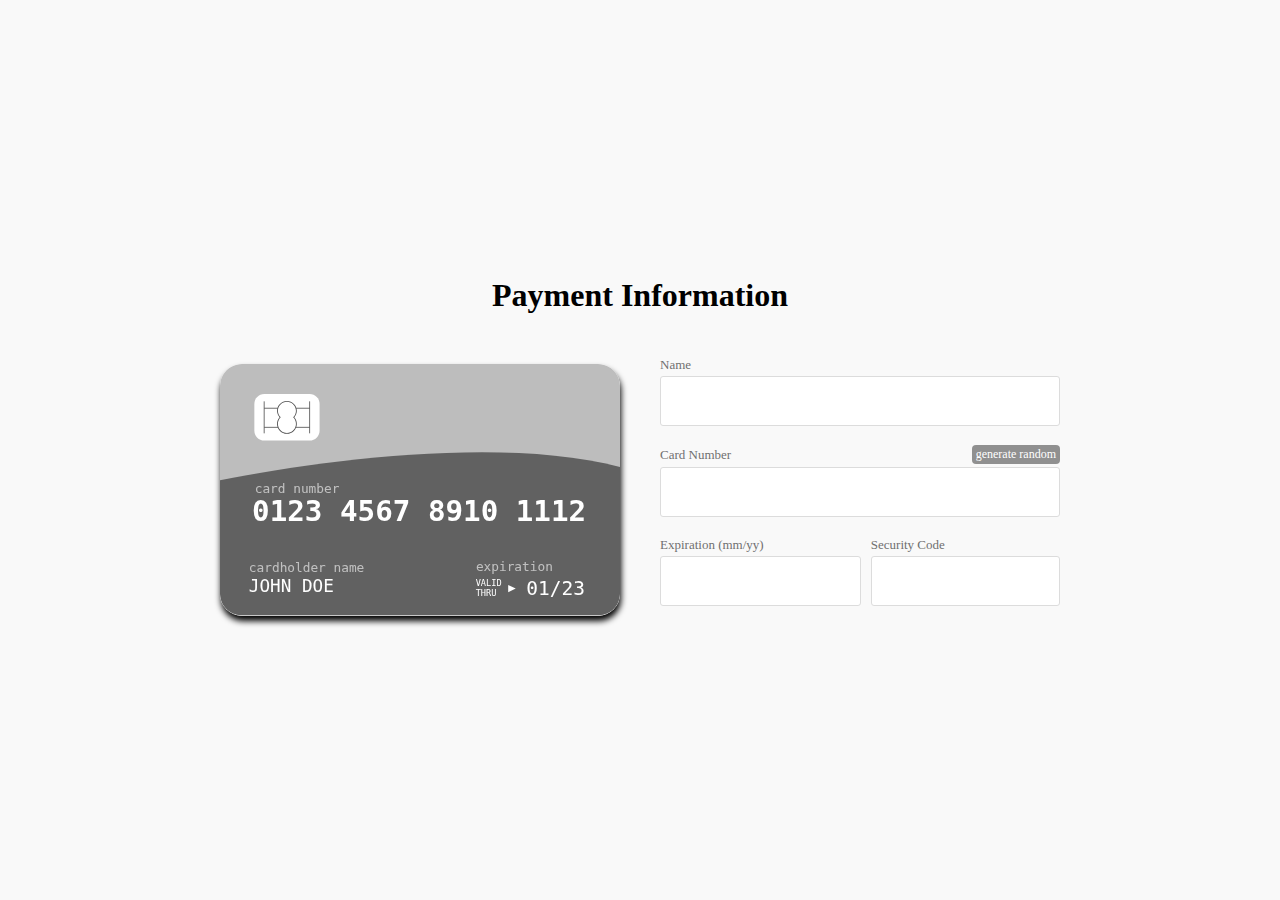
<file: payment.html>
<!DOCTYPE html>
<html lang="en">
<head>
    <meta charset="UTF-8">
    <meta http-equiv="X-UA-Compatible" content="IE=edge">
    <meta name="viewport" content="width=device-width, initial-scale=1.0">
    <title>Fee Payment</title>
    <link rel="stylesheet" href="css/payment.css">
    <script src="js/payment.js"></script>
</head>
<body>
    <div class="payment-title">
        <h1>Payment Information</h1>
        </div>
        
        <div class="container preload">
        <div class="creditcard">
            <div class="front">
                <div id="ccsingle"></div>
                <svg version="1.1" id="cardfront" xmlns="http://www.w3.org/2000/svg" xmlns:xlink="http://www.w3.org/1999/xlink"
                    x="0px" y="0px" viewBox="0 0 750 471" style="enable-background:new 0 0 750 471;" xml:space="preserve">
                    <g id="Front">
                        <g id="CardBackground">
                            <g id="Page-1_1_">
                                <g id="amex_1_">
                                    <path id="Rectangle-1_1_" class="lightcolor grey" d="M40,0h670c22.1,0,40,17.9,40,40v391c0,22.1-17.9,40-40,40H40c-22.1,0-40-17.9-40-40V40
                            C0,17.9,17.9,0,40,0z" />
                                </g>
                            </g>
                            <path class="darkcolor greydark" d="M750,431V193.2c-217.6-57.5-556.4-13.5-750,24.9V431c0,22.1,17.9,40,40,40h670C732.1,471,750,453.1,750,431z" />
                        </g>
                        <text transform="matrix(1 0 0 1 60.106 295.0121)" id="svgnumber" class="st2 st3 st4">0123 4567 8910 1112</text>
                        <text transform="matrix(1 0 0 1 54.1064 428.1723)" id="svgname" class="st2 st5 st6">JOHN DOE</text>
                        <text transform="matrix(1 0 0 1 54.1074 389.8793)" class="st7 st5 st8">cardholder name</text>
                        <text transform="matrix(1 0 0 1 479.7754 388.8793)" class="st7 st5 st8">expiration</text>
                        <text transform="matrix(1 0 0 1 65.1054 241.5)" class="st7 st5 st8">card number</text>
                        <g>
                            <text transform="matrix(1 0 0 1 574.4219 433.8095)" id="svgexpire" class="st2 st5 st9">01/23</text>
                            <text transform="matrix(1 0 0 1 479.3848 417.0097)" class="st2 st10 st11">VALID</text>
                            <text transform="matrix(1 0 0 1 479.3848 435.6762)" class="st2 st10 st11">THRU</text>
                            <polygon class="st2" points="554.5,421 540.4,414.2 540.4,427.9 		" />
                        </g>
                        <g id="cchip">
                            <g>
                                <path class="st2" d="M168.1,143.6H82.9c-10.2,0-18.5-8.3-18.5-18.5V74.9c0-10.2,8.3-18.5,18.5-18.5h85.3
                        c10.2,0,18.5,8.3,18.5,18.5v50.2C186.6,135.3,178.3,143.6,168.1,143.6z" />
                            </g>
                            <g>
                                <g>
                                    <rect x="82" y="70" class="st12" width="1.5" height="60" />
                                </g>
                                <g>
                                    <rect x="167.4" y="70" class="st12" width="1.5" height="60" />
                                </g>
                                <g>
                                    <path class="st12" d="M125.5,130.8c-10.2,0-18.5-8.3-18.5-18.5c0-4.6,1.7-8.9,4.7-12.3c-3-3.4-4.7-7.7-4.7-12.3
                            c0-10.2,8.3-18.5,18.5-18.5s18.5,8.3,18.5,18.5c0,4.6-1.7,8.9-4.7,12.3c3,3.4,4.7,7.7,4.7,12.3
                            C143.9,122.5,135.7,130.8,125.5,130.8z M125.5,70.8c-9.3,0-16.9,7.6-16.9,16.9c0,4.4,1.7,8.6,4.8,11.8l0.5,0.5l-0.5,0.5
                            c-3.1,3.2-4.8,7.4-4.8,11.8c0,9.3,7.6,16.9,16.9,16.9s16.9-7.6,16.9-16.9c0-4.4-1.7-8.6-4.8-11.8l-0.5-0.5l0.5-0.5
                            c3.1-3.2,4.8-7.4,4.8-11.8C142.4,78.4,134.8,70.8,125.5,70.8z" />
                                </g>
                                <g>
                                    <rect x="82.8" y="82.1" class="st12" width="25.8" height="1.5" />
                                </g>
                                <g>
                                    <rect x="82.8" y="117.9" class="st12" width="26.1" height="1.5" />
                                </g>
                                <g>
                                    <rect x="142.4" y="82.1" class="st12" width="25.8" height="1.5" />
                                </g>
                                <g>
                                    <rect x="142" y="117.9" class="st12" width="26.2" height="1.5" />
                                </g>
                            </g>
                        </g>
                    </g>
                    <g id="Back">
                    </g>
                </svg>
            </div>
            <div class="back">
                <svg version="1.1" id="cardback" xmlns="http://www.w3.org/2000/svg" xmlns:xlink="http://www.w3.org/1999/xlink"
                    x="0px" y="0px" viewBox="0 0 750 471" style="enable-background:new 0 0 750 471;" xml:space="preserve">
                    <g id="Front">
                        <line class="st0" x1="35.3" y1="10.4" x2="36.7" y2="11" />
                    </g>
                    <g id="Back">
                        <g id="Page-1_2_">
                            <g id="amex_2_">
                                <path id="Rectangle-1_2_" class="darkcolor greydark" d="M40,0h670c22.1,0,40,17.9,40,40v391c0,22.1-17.9,40-40,40H40c-22.1,0-40-17.9-40-40V40
                        C0,17.9,17.9,0,40,0z" />
                            </g>
                        </g>
                        <rect y="61.6" class="st2" width="750" height="78" />
                        <g>
                            <path class="st3" d="M701.1,249.1H48.9c-3.3,0-6-2.7-6-6v-52.5c0-3.3,2.7-6,6-6h652.1c3.3,0,6,2.7,6,6v52.5
                    C707.1,246.4,704.4,249.1,701.1,249.1z" />
                            <rect x="42.9" y="198.6" class="st4" width="664.1" height="10.5" />
                            <rect x="42.9" y="224.5" class="st4" width="664.1" height="10.5" />
                            <path class="st5" d="M701.1,184.6H618h-8h-10v64.5h10h8h83.1c3.3,0,6-2.7,6-6v-52.5C707.1,187.3,704.4,184.6,701.1,184.6z" />
                        </g>
                        <text transform="matrix(1 0 0 1 621.999 227.2734)" id="svgsecurity" class="st6 st7">985</text>
                        <g class="st8">
                            <text transform="matrix(1 0 0 1 518.083 280.0879)" class="st9 st6 st10">security code</text>
                        </g>
                        <rect x="58.1" y="378.6" class="st11" width="375.5" height="13.5" />
                        <rect x="58.1" y="405.6" class="st11" width="421.7" height="13.5" />
                        <text transform="matrix(1 0 0 1 59.5073 228.6099)" id="svgnameback" class="st12 st13">John Doe</text>
                    </g>
                </svg>
            </div>
        </div>
        </div>
        <div class="form-container">
        <div class="field-container">
            <label for="name">Name</label>
            <input id="name" maxlength="20" type="text">
        </div>
        <div class="field-container">
            <label for="cardnumber">Card Number</label><span id="generatecard">generate random</span>
            <input id="cardnumber" type="text" pattern="[0-9]*" inputmode="numeric">
            <svg id="ccicon" class="ccicon" width="750" height="471" viewBox="0 0 750 471" version="1.1" xmlns="http://www.w3.org/2000/svg"
                xmlns:xlink="http://www.w3.org/1999/xlink">
        
            </svg>
        </div>
        <div class="field-container">
            <label for="expirationdate">Expiration (mm/yy)</label>
            <input id="expirationdate" type="text" pattern="[0-9]*" inputmode="numeric">
        </div>
        <div class="field-container">
            <label for="securitycode">Security Code</label>
            <input id="securitycode" type="text" pattern="[0-9]*" inputmode="numeric">
        </div>
        </div>
        <script src="js/payment.js"></script>
</body>

</html>
</file>
<file: css/payment.css>
body {
    margin: 0;
    padding: 0;
    background-color: #f9f9f9;
    display: -webkit-box;
    display: -ms-flexbox;
    display: flex;
    -ms-flex-line-pack: center;
        align-content: center;
    -webkit-box-align: center;
        -ms-flex-align: center;
            align-items: center;
    -webkit-box-pack: center;
        -ms-flex-pack: center;
            justify-content: center;
    min-height: 100vh;
    -ms-flex-wrap: wrap;
        flex-wrap: wrap;
    font-family: 'Raleway';
}

.payment-title {
    width: 100%;
    text-align: center;
}

.form-container .field-container:first-of-type {
    grid-area: name;
}

.form-container .field-container:nth-of-type(2) {
    grid-area: number;
}

.form-container .field-container:nth-of-type(3) {
    grid-area: expiration;
}

.form-container .field-container:nth-of-type(4) {
    grid-area: security;
}

.field-container input {
    -webkit-box-sizing: border-box;
    box-sizing: border-box;
}

.field-container {
    position: relative;
}

.form-container {
    display: grid;
    grid-column-gap: 10px;
    grid-template-columns: auto auto;
    grid-template-rows: 90px 90px 90px;
    grid-template-areas: "name name""number number""expiration security";
    max-width: 400px;
    padding: 20px;
    color: #707070;
}

label {
    padding-bottom: 5px;
    font-size: 13px;
}

input {
    margin-top: 3px;
    padding: 15px;
    font-size: 16px;
    width: 100%;
    border-radius: 3px;
    border: 1px solid #dcdcdc;
}

.ccicon {
    height: 38px;
    position: absolute;
    right: 6px;
    top: calc(50% - 17px);
    width: 60px;
}

/* CREDIT CARD IMAGE STYLING */
.preload * {
    -webkit-transition: none !important;
    -moz-transition: none !important;
    -ms-transition: none !important;
    -o-transition: none !important;
}

.container {
    width: 100%;
    max-width: 400px;
    max-height: 251px;
    height: 54vw;
    padding: 20px;
}

#ccsingle {
    position: absolute;
    right: 15px;
    top: 20px;
}

#ccsingle svg {
    width: 100px;
    max-height: 60px;
}

.creditcard svg#cardfront,
.creditcard svg#cardback {
    width: 100%;
    -webkit-box-shadow: 1px 5px 6px 0px black;
    box-shadow: 1px 5px 6px 0px black;
    border-radius: 22px;
}

#generatecard{
    cursor: pointer;
    float: right;
    font-size: 12px;
    color: #fff;
    padding: 2px 4px;
    background-color: #909090;
    border-radius: 4px;
    cursor: pointer;
    float:right;
}

/* CHANGEABLE CARD ELEMENTS */
.creditcard .lightcolor,
.creditcard .darkcolor {
    -webkit-transition: fill .5s;
    transition: fill .5s;
}

.creditcard .lightblue {
    fill: #03A9F4;
}

.creditcard .lightbluedark {
    fill: #0288D1;
}

.creditcard .red {
    fill: #ef5350;
}

.creditcard .reddark {
    fill: #d32f2f;
}

.creditcard .purple {
    fill: #ab47bc;
}

.creditcard .purpledark {
    fill: #7b1fa2;
}

.creditcard .cyan {
    fill: #26c6da;
}

.creditcard .cyandark {
    fill: #0097a7;
}

.creditcard .green {
    fill: #66bb6a;
}

.creditcard .greendark {
    fill: #388e3c;
}

.creditcard .lime {
    fill: #d4e157;
}

.creditcard .limedark {
    fill: #afb42b;
}

.creditcard .yellow {
    fill: #ffeb3b;
}

.creditcard .yellowdark {
    fill: #f9a825;
}

.creditcard .orange {
    fill: #ff9800;
}

.creditcard .orangedark {
    fill: #ef6c00;
}

.creditcard .grey {
    fill: #bdbdbd;
}

.creditcard .greydark {
    fill: #616161;
}

/* FRONT OF CARD */
#svgname {
    text-transform: uppercase;
}

#cardfront .st2 {
    fill: #FFFFFF;
}

#cardfront .st3 {
    font-family: 'Source Code Pro', monospace;
    font-weight: 600;
}

#cardfront .st4 {
    font-size: 54.7817px;
}

#cardfront .st5 {
    font-family: 'Source Code Pro', monospace;
    font-weight: 400;
}

#cardfront .st6 {
    font-size: 33.1112px;
}

#cardfront .st7 {
    opacity: 0.6;
    fill: #FFFFFF;
}

#cardfront .st8 {
    font-size: 24px;
}

#cardfront .st9 {
    font-size: 36.5498px;
}

#cardfront .st10 {
    font-family: 'Source Code Pro', monospace;
    font-weight: 300;
}

#cardfront .st11 {
    font-size: 16.1716px;
}

#cardfront .st12 {
    fill: #4C4C4C;
}

/* BACK OF CARD */
#cardback .st0 {
    fill: none;
    stroke: #0F0F0F;
    stroke-miterlimit: 10;
}

#cardback .st2 {
    fill: #111111;
}

#cardback .st3 {
    fill: #F2F2F2;
}

#cardback .st4 {
    fill: #D8D2DB;
}

#cardback .st5 {
    fill: #C4C4C4;
}

#cardback .st6 {
    font-family: 'Source Code Pro', monospace;
    font-weight: 400;
}

#cardback .st7 {
    font-size: 27px;
}

#cardback .st8 {
    opacity: 0.6;
}

#cardback .st9 {
    fill: #FFFFFF;
}

#cardback .st10 {
    font-size: 24px;
}

#cardback .st11 {
    fill: #EAEAEA;
}

#cardback .st12 {
    font-family: 'Rock Salt', cursive;
}

#cardback .st13 {
    font-size: 37.769px;
}

/* FLIP ANIMATION */
.container {
    perspective: 1000px;
}

.creditcard {
    width: 100%;
    max-width: 400px;
    -webkit-transform-style: preserve-3d;
    transform-style: preserve-3d;
    transition: -webkit-transform 0.6s;
    -webkit-transition: -webkit-transform 0.6s;
    transition: transform 0.6s;
    transition: transform 0.6s, -webkit-transform 0.6s;
    cursor: pointer;
}

.creditcard .front,
.creditcard .back {
    position: absolute;
    width: 100%;
    max-width: 400px;
    -webkit-backface-visibility: hidden;
    backface-visibility: hidden;
    -webkit-font-smoothing: antialiased;
    color: #47525d;
}

.creditcard .back {
    -webkit-transform: rotateY(180deg);
    transform: rotateY(180deg);
}

.creditcard.flipped {
    -webkit-transform: rotateY(180deg);
    transform: rotateY(180deg);
}
</file>
